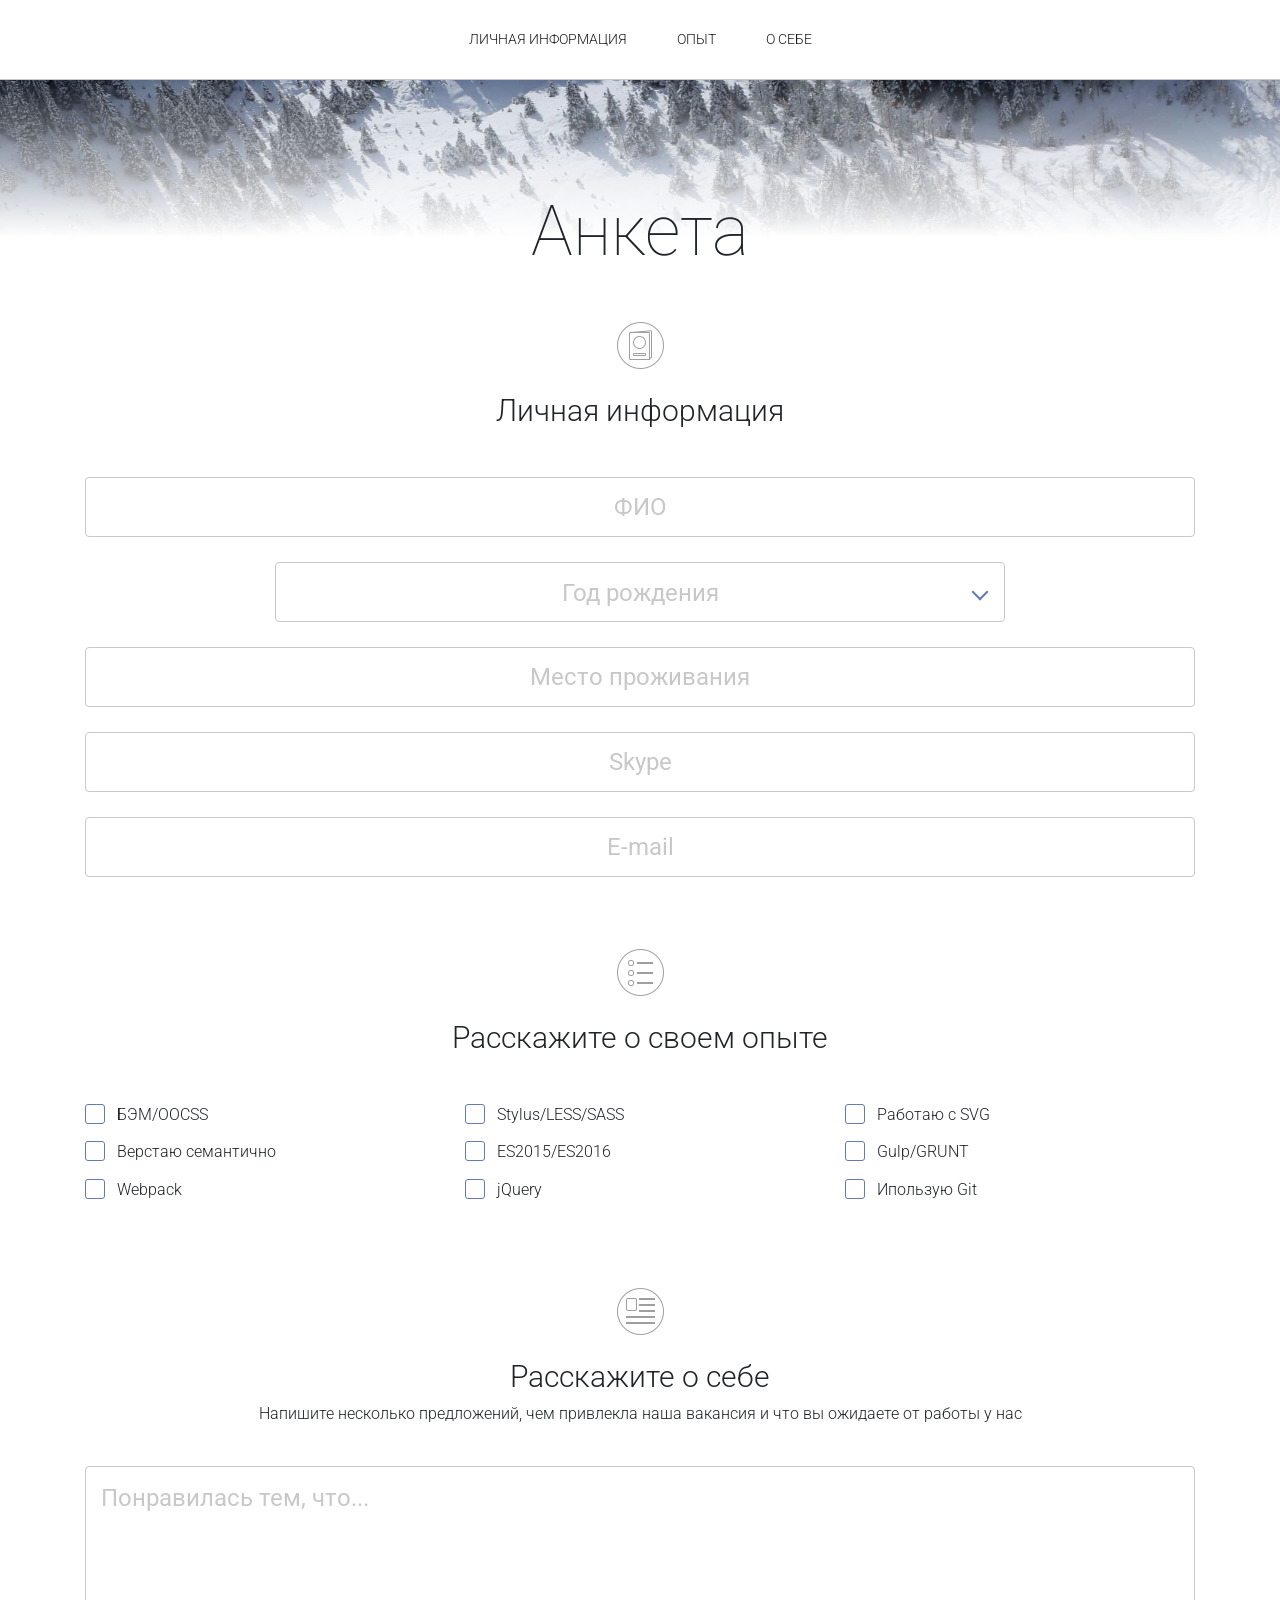
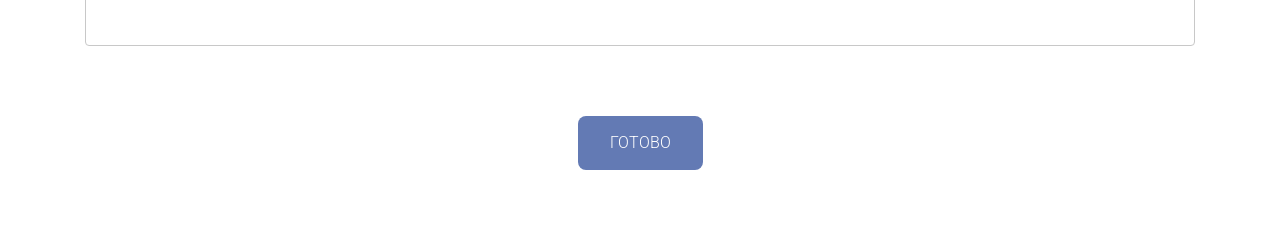
<file: public/index.html>
<!DOCTYPE html>
<html>
  <head>
<meta http-equiv="Content-Type" content="text/html; charset=utf-8">
<meta name="viewport" content="width=device-width, initial-scale=1.0">
<!--link(rel="icon" type="image/png" href=require("../../images/favicon.png"))-->
<link href="https://fonts.googleapis.com/css?family=Roboto:100,200,300,400,500,700,900" rel="stylesheet">
<script src="https://code.jquery.com/jquery-3.3.1.slim.min.js" integrity="sha384-q8i/X+965DzO0rT7abK41JStQIAqVgRVzpbzo5smXKp4YfRvH+8abtTE1Pi6jizo" crossorigin="anonymous"></script>
<script src="https://cdnjs.cloudflare.com/ajax/libs/popper.js/1.14.3/umd/popper.min.js" integrity="sha384-ZMP7rVo3mIykV+2+9J3UJ46jBk0WLaUAdn689aCwoqbBJiSnjAK/l8WvCWPIPm49" crossorigin="anonymous"></script>
<script src="https://stackpath.bootstrapcdn.com/bootstrap/4.1.2/js/bootstrap.min.js" integrity="sha384-o+RDsa0aLu++PJvFqy8fFScvbHFLtbvScb8AjopnFD+iEQ7wo/CG0xlczd+2O/em" crossorigin="anonymous"></script>
    <title>Анкета
    </title>
  <link href="./css/index_01.css" rel="stylesheet"></head>
  <body>
<header class="header" id="header">
  <div class="container">
    <nav class="navbar navbar-expand-lg">
      <button class="navbar-toggler" type="button" data-toggle="collapse" data-target="#navbarSupportedContent" aria-controls="navbarSupportedContent" aria-expanded="false" aria-label="Toggle navigation"><span class="navbar-toggler-icon"></span></button>
      <div class="collapse navbar-collapse justify-content-center align-items-center" id="navbarSupportedContent">
        <ul class="navbar-nav main-menu">
          <li class="nav-item"><a class="nav-link" href="#profile">Личная информация</a></li>
          <li class="nav-item"><a class="nav-link" href="#experience">Опыт</a></li>
          <li class="nav-item"><a class="nav-link" href="#about">О себе</a></li>
        </ul>
      </div>
    </nav>
  </div>
</header>
    <main class="main">
      <form method="post" action="index.html"> 
<section class="section section_main">
  <div class="container">
    <h1>Анкета</h1>
  </div>
</section>
<section class="section section_profile" id="profile">
  <div class="container container-small">
    <h2>Личная информация</h2>
    <div class="row justify-content-center">
      <div class="col">
        <input type="text" placeholder="ФИО">
      </div>
    </div>
    <div class="row justify-content-center">
      <div class="col-10 col-sm-8">
        <div class="custom-select">
          <select>
            <option disabled selected hidden>Год рождения</option>
            <option>2010</option>
            <option>2009</option>
            <option>2008</option>
            <option>2007</option>
            <option>2006</option>
            <option>2005</option>
            <option>2004</option>
            <option>2003</option>
            <option>2002</option>
            <option>2001</option>
            <option>2000</option>
            <option>1999</option>
            <option>1998</option>
            <option>1997</option>
            <option>1996</option>
            <option>1995</option>
            <option>1994</option>
            <option>1993</option>
            <option>1992</option>
            <option>1991</option>
            <option>1990</option>
            <option>1989</option>
            <option>1988</option>
            <option>1987</option>
            <option>1986</option>
            <option>1985</option>
            <option>1984</option>
            <option>1983</option>
            <option>1982</option>
            <option>1981</option>
            <option>1980</option>
            <option>1979</option>
            <option>1978</option>
            <option>1977</option>
            <option>1976</option>
            <option>1975</option>
            <option>1974</option>
            <option>1973</option>
            <option>1972</option>
            <option>1971</option>
            <option>1970</option>
            <option>1969</option>
            <option>1968</option>
            <option>1967</option>
            <option>1966</option>
            <option>1965</option>
            <option>1964</option>
            <option>1963</option>
            <option>1962</option>
            <option>1961</option>
          </select>
        </div>
      </div>
    </div>
    <div class="row justify-content-center">
      <div class="col">
        <input type="text" placeholder="Место проживания">
      </div>
    </div>
    <div class="row justify-content-center">
      <div class="col">
        <input type="text" placeholder="Skype">
      </div>
    </div>
    <div class="row justify-content-center">
      <div class="col">
        <input type="email" placeholder="E-mail">
      </div>
    </div>
  </div>
</section>
<section class="section section_experience" id="experience">
  <div class="container container-middle">
    <h2>Расскажите о своем опыте</h2>
    <div class="row justify-content-center justify-content-sm-start">
      <div class="col-8 col-sm-5 col-md-4">
        <div class="form-group">
          <input type="checkbox" name="experience" id="experience_0">
          <label for="experience_0">БЭМ/OOCSS</label>
        </div>
      </div>
      <div class="col-8 col-sm-5 col-md-4">
        <div class="form-group">
          <input type="checkbox" name="experience" id="experience_1">
          <label for="experience_1">Stylus/LESS/SASS</label>
        </div>
      </div>
      <div class="col-8 col-sm-5 col-md-4">
        <div class="form-group">
          <input type="checkbox" name="experience" id="experience_2">
          <label for="experience_2">Работаю с SVG</label>
        </div>
      </div>
      <div class="col-8 col-sm-5 col-md-4">
        <div class="form-group">
          <input type="checkbox" name="experience" id="experience_3">
          <label for="experience_3">Верстаю семантично</label>
        </div>
      </div>
      <div class="col-8 col-sm-5 col-md-4">
        <div class="form-group">
          <input type="checkbox" name="experience" id="experience_4">
          <label for="experience_4">ES2015/ES2016</label>
        </div>
      </div>
      <div class="col-8 col-sm-5 col-md-4">
        <div class="form-group">
          <input type="checkbox" name="experience" id="experience_5">
          <label for="experience_5">Gulp/GRUNT</label>
        </div>
      </div>
      <div class="col-8 col-sm-5 col-md-4">
        <div class="form-group">
          <input type="checkbox" name="experience" id="experience_6">
          <label for="experience_6">Webpack</label>
        </div>
      </div>
      <div class="col-8 col-sm-5 col-md-4">
        <div class="form-group">
          <input type="checkbox" name="experience" id="experience_7">
          <label for="experience_7">jQuery</label>
        </div>
      </div>
      <div class="col-8 col-sm-5 col-md-4">
        <div class="form-group">
          <input type="checkbox" name="experience" id="experience_8">
          <label for="experience_8">Ипользую Git</label>
        </div>
      </div>
    </div>
  </div>
</section>
<section class="section section_about" id="about">
  <div class="container container-small">
    <h2>Расскажите о себе</h2>
    <p class="text-center">Напишите несколько предложений, чем привлекла наша вакансия и что вы ожидаете от работы у нас</p>
    <div class="form-group">
      <textarea placeholder="Понравилась тем, что..."></textarea>
    </div>
    <button class="btn btn-primary">Готово</button>
  </div>
</section>
      </form>
    </main>
  <script type="text/javascript" src="js/common_01.js"></script><script type="text/javascript" src="js/index_01.js"></script></body>
</html>
</file>
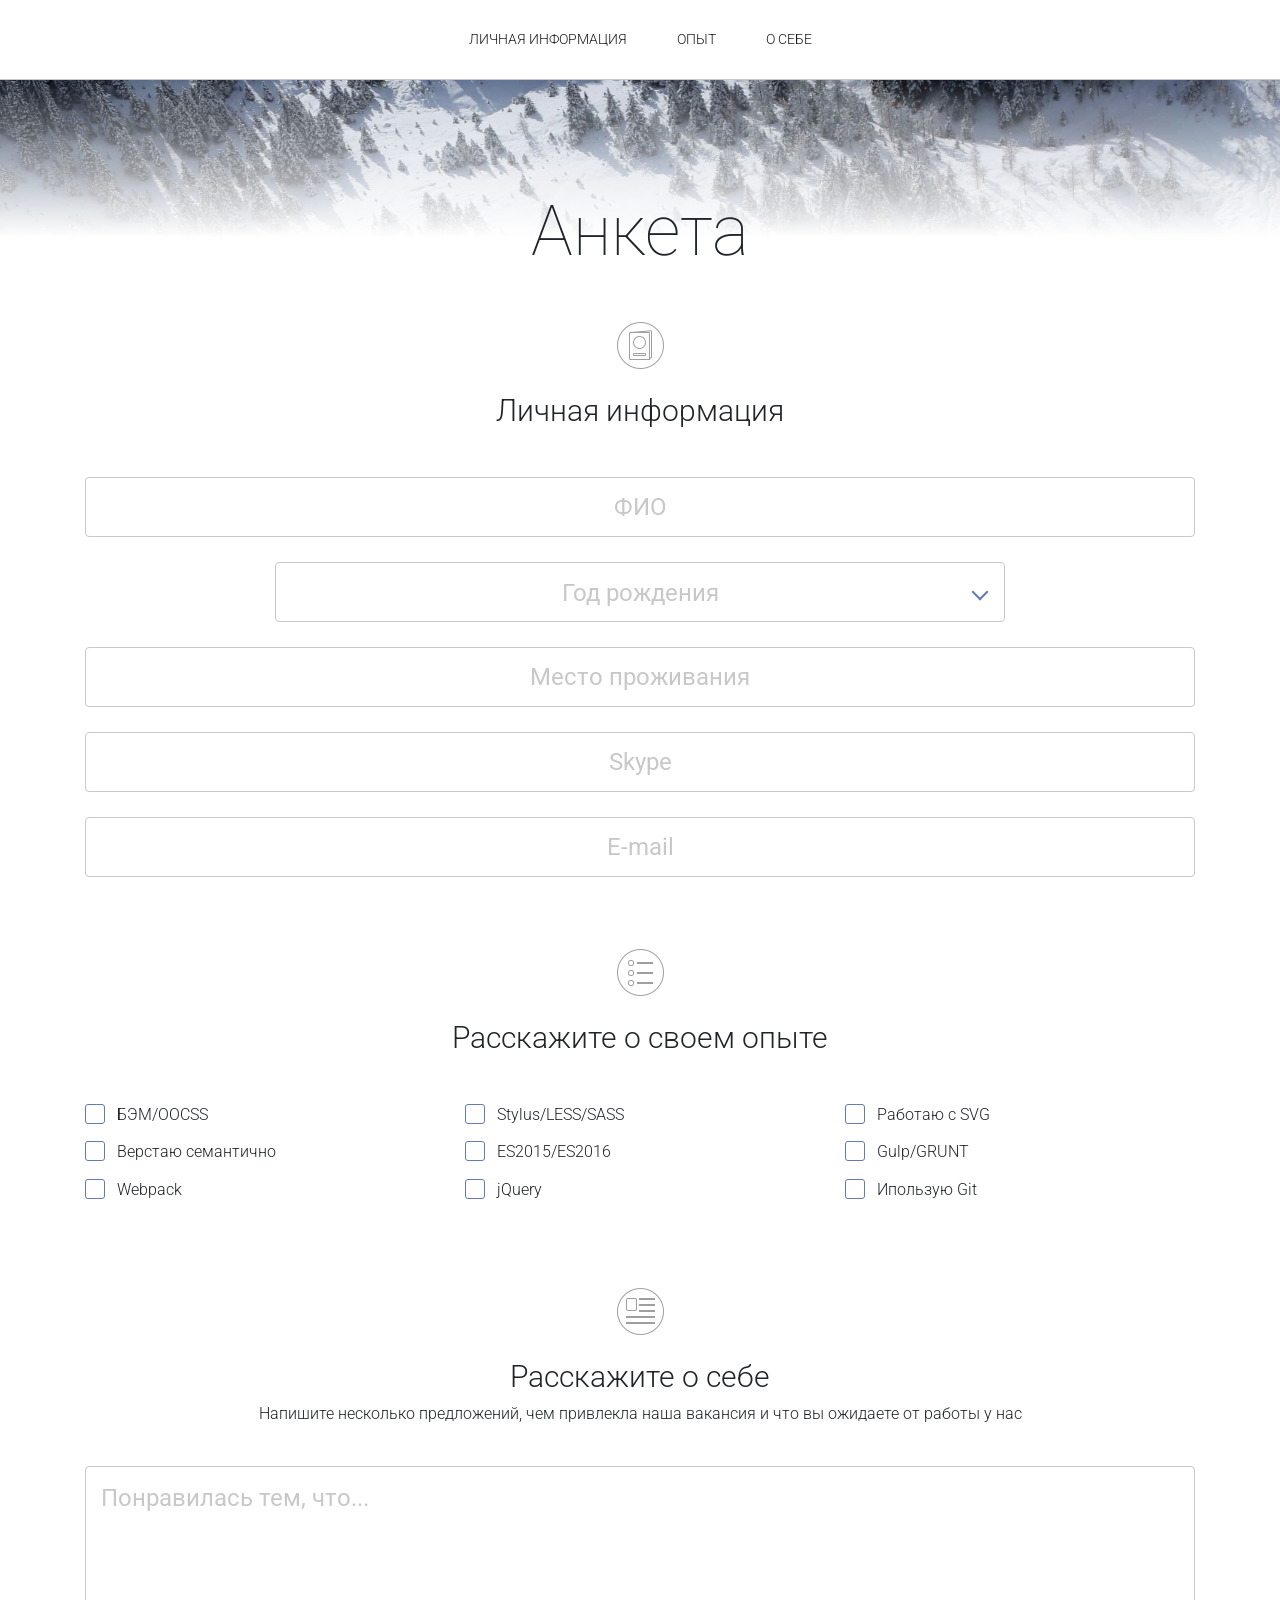
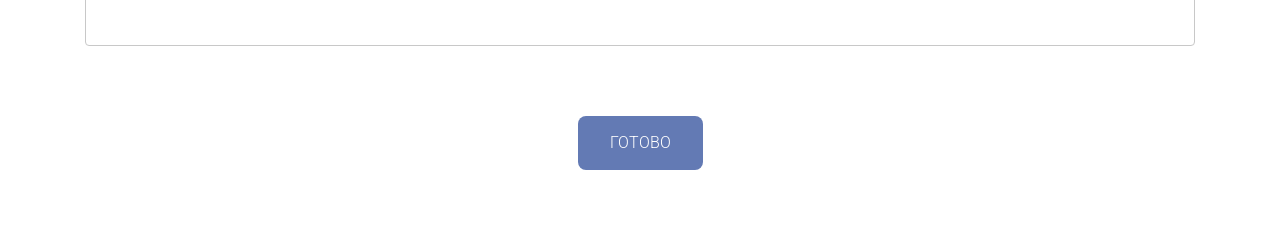
<file: public/about.html>
<!DOCTYPE html>
<html>
  <head>
<meta http-equiv="Content-Type" content="text/html; charset=utf-8">
<meta name="viewport" content="width=device-width, initial-scale=1.0">
<!--link(rel="icon" type="image/png" href=require("../../images/favicon.png"))-->
<link href="https://fonts.googleapis.com/css?family=Roboto:100,200,300,400,500,700,900" rel="stylesheet">
<script src="https://code.jquery.com/jquery-3.3.1.slim.min.js" integrity="sha384-q8i/X+965DzO0rT7abK41JStQIAqVgRVzpbzo5smXKp4YfRvH+8abtTE1Pi6jizo" crossorigin="anonymous"></script>
<script src="https://cdnjs.cloudflare.com/ajax/libs/popper.js/1.14.3/umd/popper.min.js" integrity="sha384-ZMP7rVo3mIykV+2+9J3UJ46jBk0WLaUAdn689aCwoqbBJiSnjAK/l8WvCWPIPm49" crossorigin="anonymous"></script>
<script src="https://stackpath.bootstrapcdn.com/bootstrap/4.1.2/js/bootstrap.min.js" integrity="sha384-o+RDsa0aLu++PJvFqy8fFScvbHFLtbvScb8AjopnFD+iEQ7wo/CG0xlczd+2O/em" crossorigin="anonymous"></script>
    <title>О себе
    </title>
  <link href="./css/index_01.css" rel="stylesheet"></head>
  <body>
<header class="header" id="header">
  <div class="container">
    <nav class="navbar navbar-expand-lg">
      <button class="navbar-toggler" type="button" data-toggle="collapse" data-target="#navbarSupportedContent" aria-controls="navbarSupportedContent" aria-expanded="false" aria-label="Toggle navigation"><span class="navbar-toggler-icon"></span></button>
      <div class="collapse navbar-collapse justify-content-center align-items-center" id="navbarSupportedContent">
        <ul class="navbar-nav main-menu">
          <li class="nav-item"><a class="nav-link" href="#profile">Личная информация</a></li>
          <li class="nav-item"><a class="nav-link" href="#experience">Опыт</a></li>
          <li class="nav-item"><a class="nav-link" href="#about">О себе</a></li>
        </ul>
      </div>
    </nav>
  </div>
</header>
    <main class="main">
      <form method="post" action="index.html"> 
<section class="section section_main">
  <div class="container">
    <h1>Анкета</h1>
  </div>
</section>
<section class="section section_profile" id="profile">
  <div class="container container-small">
    <h2>Личная информация</h2>
    <div class="row justify-content-center">
      <div class="col">
        <input type="text" placeholder="ФИО">
      </div>
    </div>
    <div class="row justify-content-center">
      <div class="col-10 col-sm-8">
        <div class="custom-select">
          <select>
            <option disabled selected hidden>Год рождения</option>
            <option>2010</option>
            <option>2009</option>
            <option>2008</option>
            <option>2007</option>
            <option>2006</option>
            <option>2005</option>
            <option>2004</option>
            <option>2003</option>
            <option>2002</option>
            <option>2001</option>
            <option>2000</option>
            <option>1999</option>
            <option>1998</option>
            <option>1997</option>
            <option>1996</option>
            <option>1995</option>
            <option>1994</option>
            <option>1993</option>
            <option>1992</option>
            <option>1991</option>
            <option>1990</option>
            <option>1989</option>
            <option>1988</option>
            <option>1987</option>
            <option>1986</option>
            <option>1985</option>
            <option>1984</option>
            <option>1983</option>
            <option>1982</option>
            <option>1981</option>
            <option>1980</option>
            <option>1979</option>
            <option>1978</option>
            <option>1977</option>
            <option>1976</option>
            <option>1975</option>
            <option>1974</option>
            <option>1973</option>
            <option>1972</option>
            <option>1971</option>
            <option>1970</option>
            <option>1969</option>
            <option>1968</option>
            <option>1967</option>
            <option>1966</option>
            <option>1965</option>
            <option>1964</option>
            <option>1963</option>
            <option>1962</option>
            <option>1961</option>
          </select>
        </div>
      </div>
    </div>
    <div class="row justify-content-center">
      <div class="col">
        <input type="text" placeholder="Место проживания">
      </div>
    </div>
    <div class="row justify-content-center">
      <div class="col">
        <input type="text" placeholder="Skype">
      </div>
    </div>
    <div class="row justify-content-center">
      <div class="col">
        <input type="email" placeholder="E-mail">
      </div>
    </div>
  </div>
</section>
<section class="section section_experience" id="experience">
  <div class="container container-middle">
    <h2>Расскажите о своем опыте</h2>
    <div class="row justify-content-center justify-content-sm-start">
      <div class="col-8 col-sm-5 col-md-4">
        <div class="form-group">
          <input type="checkbox" name="experience" id="experience_0">
          <label for="experience_0">БЭМ/OOCSS</label>
        </div>
      </div>
      <div class="col-8 col-sm-5 col-md-4">
        <div class="form-group">
          <input type="checkbox" name="experience" id="experience_1">
          <label for="experience_1">Stylus/LESS/SASS</label>
        </div>
      </div>
      <div class="col-8 col-sm-5 col-md-4">
        <div class="form-group">
          <input type="checkbox" name="experience" id="experience_2">
          <label for="experience_2">Работаю с SVG</label>
        </div>
      </div>
      <div class="col-8 col-sm-5 col-md-4">
        <div class="form-group">
          <input type="checkbox" name="experience" id="experience_3">
          <label for="experience_3">Верстаю семантично</label>
        </div>
      </div>
      <div class="col-8 col-sm-5 col-md-4">
        <div class="form-group">
          <input type="checkbox" name="experience" id="experience_4">
          <label for="experience_4">ES2015/ES2016</label>
        </div>
      </div>
      <div class="col-8 col-sm-5 col-md-4">
        <div class="form-group">
          <input type="checkbox" name="experience" id="experience_5">
          <label for="experience_5">Gulp/GRUNT</label>
        </div>
      </div>
      <div class="col-8 col-sm-5 col-md-4">
        <div class="form-group">
          <input type="checkbox" name="experience" id="experience_6">
          <label for="experience_6">Webpack</label>
        </div>
      </div>
      <div class="col-8 col-sm-5 col-md-4">
        <div class="form-group">
          <input type="checkbox" name="experience" id="experience_7">
          <label for="experience_7">jQuery</label>
        </div>
      </div>
      <div class="col-8 col-sm-5 col-md-4">
        <div class="form-group">
          <input type="checkbox" name="experience" id="experience_8">
          <label for="experience_8">Ипользую Git</label>
        </div>
      </div>
    </div>
  </div>
</section>
<section class="section section_about" id="about">
  <div class="container container-small">
    <h2>Расскажите о себе</h2>
    <p class="text-center">Напишите несколько предложений, чем привлекла наша вакансия и что вы ожидаете от работы у нас</p>
    <div class="form-group">
      <textarea placeholder="Понравилась тем, что..."></textarea>
    </div>
    <button class="btn btn-primary">Готово</button>
  </div>
</section>
      </form>
    </main>
  <script type="text/javascript" src="js/common_01.js"></script><script type="text/javascript" src="js/index_01.js"></script></body>
</html>
</file>
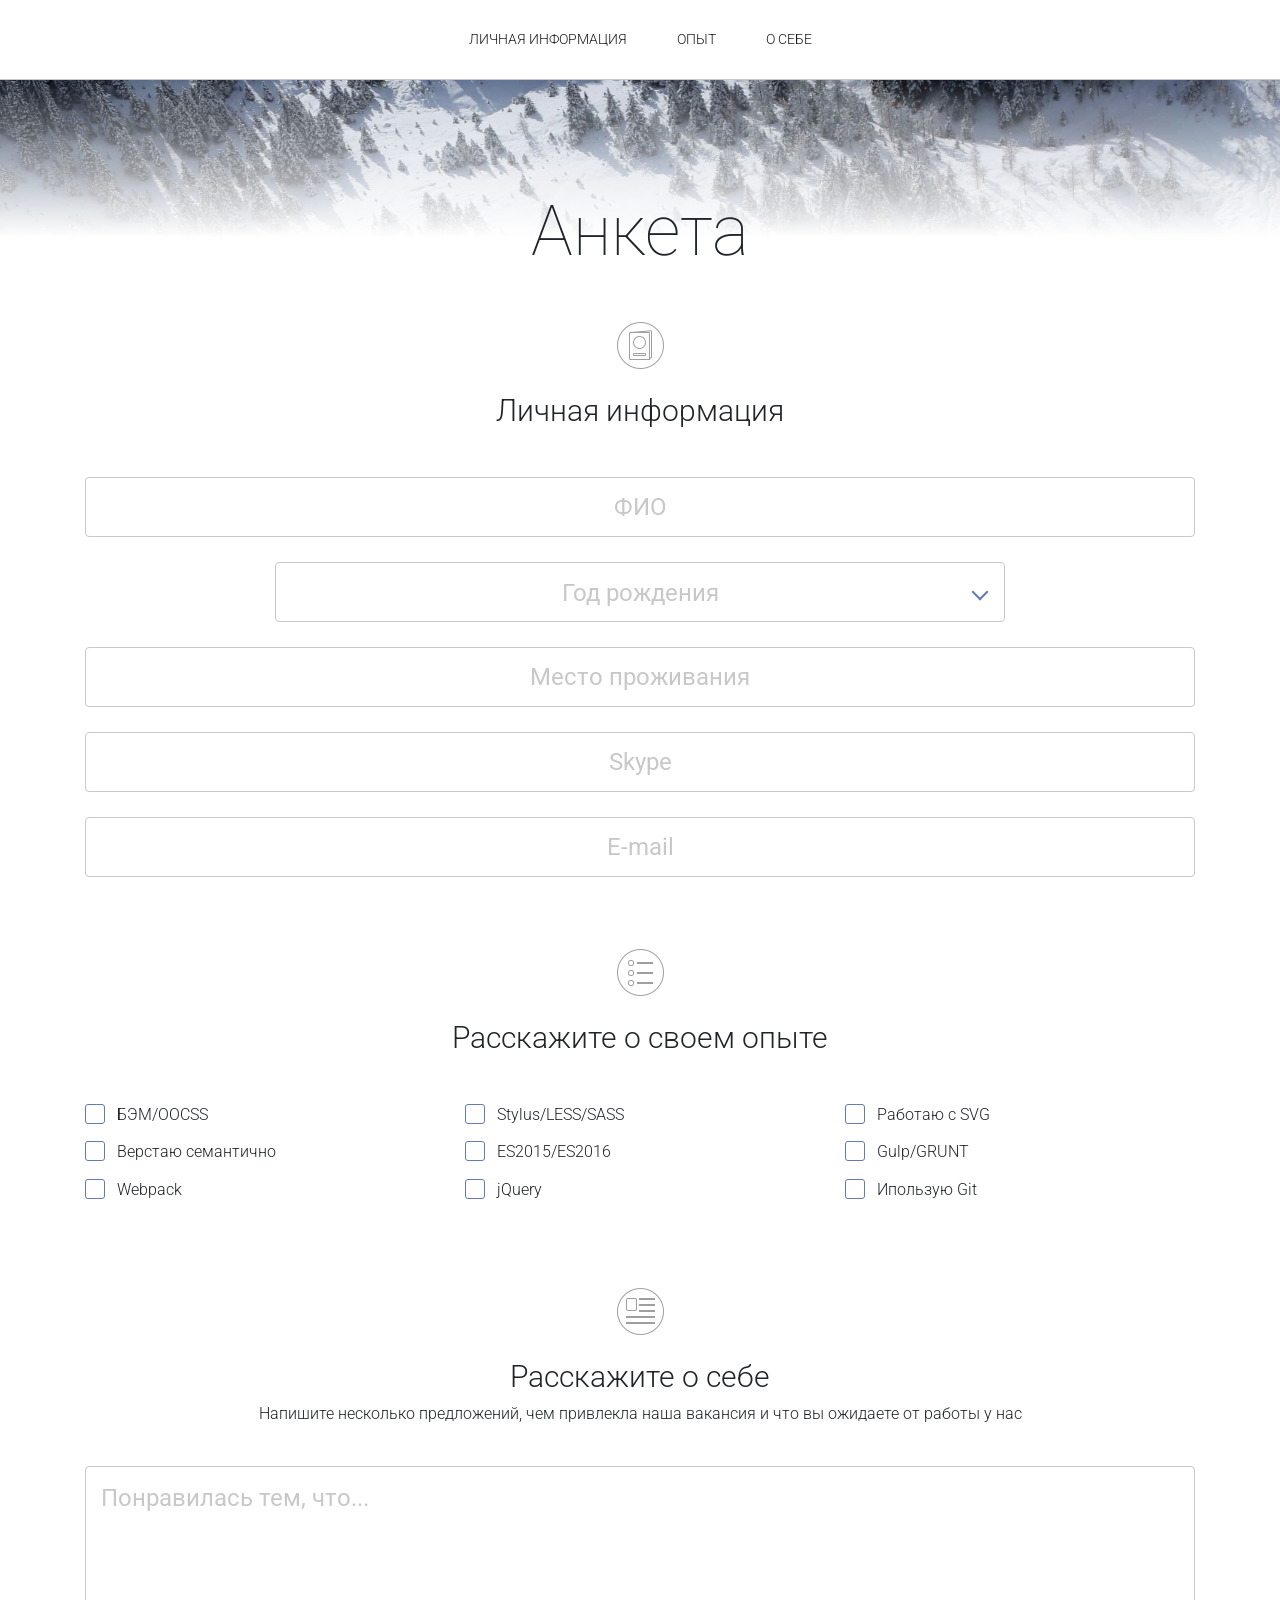
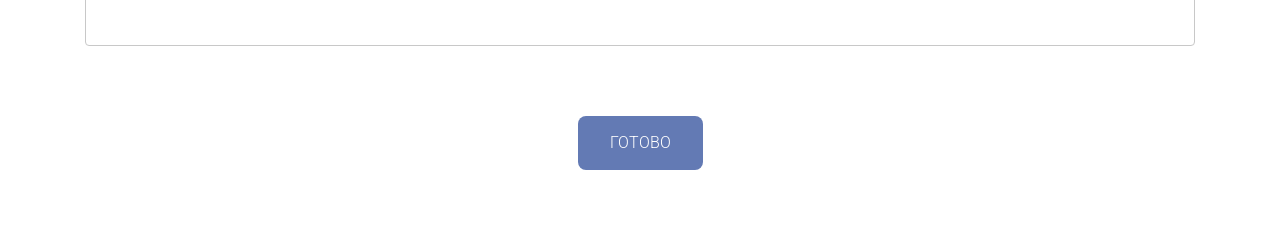
<file: public/experience.html>
<!DOCTYPE html>
<html>
  <head>
<meta http-equiv="Content-Type" content="text/html; charset=utf-8">
<meta name="viewport" content="width=device-width, initial-scale=1.0">
<!--link(rel="icon" type="image/png" href=require("../../images/favicon.png"))-->
<link href="https://fonts.googleapis.com/css?family=Roboto:100,200,300,400,500,700,900" rel="stylesheet">
<script src="https://code.jquery.com/jquery-3.3.1.slim.min.js" integrity="sha384-q8i/X+965DzO0rT7abK41JStQIAqVgRVzpbzo5smXKp4YfRvH+8abtTE1Pi6jizo" crossorigin="anonymous"></script>
<script src="https://cdnjs.cloudflare.com/ajax/libs/popper.js/1.14.3/umd/popper.min.js" integrity="sha384-ZMP7rVo3mIykV+2+9J3UJ46jBk0WLaUAdn689aCwoqbBJiSnjAK/l8WvCWPIPm49" crossorigin="anonymous"></script>
<script src="https://stackpath.bootstrapcdn.com/bootstrap/4.1.2/js/bootstrap.min.js" integrity="sha384-o+RDsa0aLu++PJvFqy8fFScvbHFLtbvScb8AjopnFD+iEQ7wo/CG0xlczd+2O/em" crossorigin="anonymous"></script>
    <title>Опыт
    </title>
  <link href="./css/index_01.css" rel="stylesheet"></head>
  <body>
<header class="header" id="header">
  <div class="container">
    <nav class="navbar navbar-expand-lg">
      <button class="navbar-toggler" type="button" data-toggle="collapse" data-target="#navbarSupportedContent" aria-controls="navbarSupportedContent" aria-expanded="false" aria-label="Toggle navigation"><span class="navbar-toggler-icon"></span></button>
      <div class="collapse navbar-collapse justify-content-center align-items-center" id="navbarSupportedContent">
        <ul class="navbar-nav main-menu">
          <li class="nav-item"><a class="nav-link" href="#profile">Личная информация</a></li>
          <li class="nav-item"><a class="nav-link" href="#experience">Опыт</a></li>
          <li class="nav-item"><a class="nav-link" href="#about">О себе</a></li>
        </ul>
      </div>
    </nav>
  </div>
</header>
    <main class="main">
      <form method="post" action="index.html"> 
<section class="section section_main">
  <div class="container">
    <h1>Анкета</h1>
  </div>
</section>
<section class="section section_profile" id="profile">
  <div class="container container-small">
    <h2>Личная информация</h2>
    <div class="row justify-content-center">
      <div class="col">
        <input type="text" placeholder="ФИО">
      </div>
    </div>
    <div class="row justify-content-center">
      <div class="col-10 col-sm-8">
        <div class="custom-select">
          <select>
            <option disabled selected hidden>Год рождения</option>
            <option>2010</option>
            <option>2009</option>
            <option>2008</option>
            <option>2007</option>
            <option>2006</option>
            <option>2005</option>
            <option>2004</option>
            <option>2003</option>
            <option>2002</option>
            <option>2001</option>
            <option>2000</option>
            <option>1999</option>
            <option>1998</option>
            <option>1997</option>
            <option>1996</option>
            <option>1995</option>
            <option>1994</option>
            <option>1993</option>
            <option>1992</option>
            <option>1991</option>
            <option>1990</option>
            <option>1989</option>
            <option>1988</option>
            <option>1987</option>
            <option>1986</option>
            <option>1985</option>
            <option>1984</option>
            <option>1983</option>
            <option>1982</option>
            <option>1981</option>
            <option>1980</option>
            <option>1979</option>
            <option>1978</option>
            <option>1977</option>
            <option>1976</option>
            <option>1975</option>
            <option>1974</option>
            <option>1973</option>
            <option>1972</option>
            <option>1971</option>
            <option>1970</option>
            <option>1969</option>
            <option>1968</option>
            <option>1967</option>
            <option>1966</option>
            <option>1965</option>
            <option>1964</option>
            <option>1963</option>
            <option>1962</option>
            <option>1961</option>
          </select>
        </div>
      </div>
    </div>
    <div class="row justify-content-center">
      <div class="col">
        <input type="text" placeholder="Место проживания">
      </div>
    </div>
    <div class="row justify-content-center">
      <div class="col">
        <input type="text" placeholder="Skype">
      </div>
    </div>
    <div class="row justify-content-center">
      <div class="col">
        <input type="email" placeholder="E-mail">
      </div>
    </div>
  </div>
</section>
<section class="section section_experience" id="experience">
  <div class="container container-middle">
    <h2>Расскажите о своем опыте</h2>
    <div class="row justify-content-center justify-content-sm-start">
      <div class="col-8 col-sm-5 col-md-4">
        <div class="form-group">
          <input type="checkbox" name="experience" id="experience_0">
          <label for="experience_0">БЭМ/OOCSS</label>
        </div>
      </div>
      <div class="col-8 col-sm-5 col-md-4">
        <div class="form-group">
          <input type="checkbox" name="experience" id="experience_1">
          <label for="experience_1">Stylus/LESS/SASS</label>
        </div>
      </div>
      <div class="col-8 col-sm-5 col-md-4">
        <div class="form-group">
          <input type="checkbox" name="experience" id="experience_2">
          <label for="experience_2">Работаю с SVG</label>
        </div>
      </div>
      <div class="col-8 col-sm-5 col-md-4">
        <div class="form-group">
          <input type="checkbox" name="experience" id="experience_3">
          <label for="experience_3">Верстаю семантично</label>
        </div>
      </div>
      <div class="col-8 col-sm-5 col-md-4">
        <div class="form-group">
          <input type="checkbox" name="experience" id="experience_4">
          <label for="experience_4">ES2015/ES2016</label>
        </div>
      </div>
      <div class="col-8 col-sm-5 col-md-4">
        <div class="form-group">
          <input type="checkbox" name="experience" id="experience_5">
          <label for="experience_5">Gulp/GRUNT</label>
        </div>
      </div>
      <div class="col-8 col-sm-5 col-md-4">
        <div class="form-group">
          <input type="checkbox" name="experience" id="experience_6">
          <label for="experience_6">Webpack</label>
        </div>
      </div>
      <div class="col-8 col-sm-5 col-md-4">
        <div class="form-group">
          <input type="checkbox" name="experience" id="experience_7">
          <label for="experience_7">jQuery</label>
        </div>
      </div>
      <div class="col-8 col-sm-5 col-md-4">
        <div class="form-group">
          <input type="checkbox" name="experience" id="experience_8">
          <label for="experience_8">Ипользую Git</label>
        </div>
      </div>
    </div>
  </div>
</section>
<section class="section section_about" id="about">
  <div class="container container-small">
    <h2>Расскажите о себе</h2>
    <p class="text-center">Напишите несколько предложений, чем привлекла наша вакансия и что вы ожидаете от работы у нас</p>
    <div class="form-group">
      <textarea placeholder="Понравилась тем, что..."></textarea>
    </div>
    <button class="btn btn-primary">Готово</button>
  </div>
</section>
      </form>
    </main>
  <script type="text/javascript" src="js/common_01.js"></script><script type="text/javascript" src="js/index_01.js"></script></body>
</html>
</file>
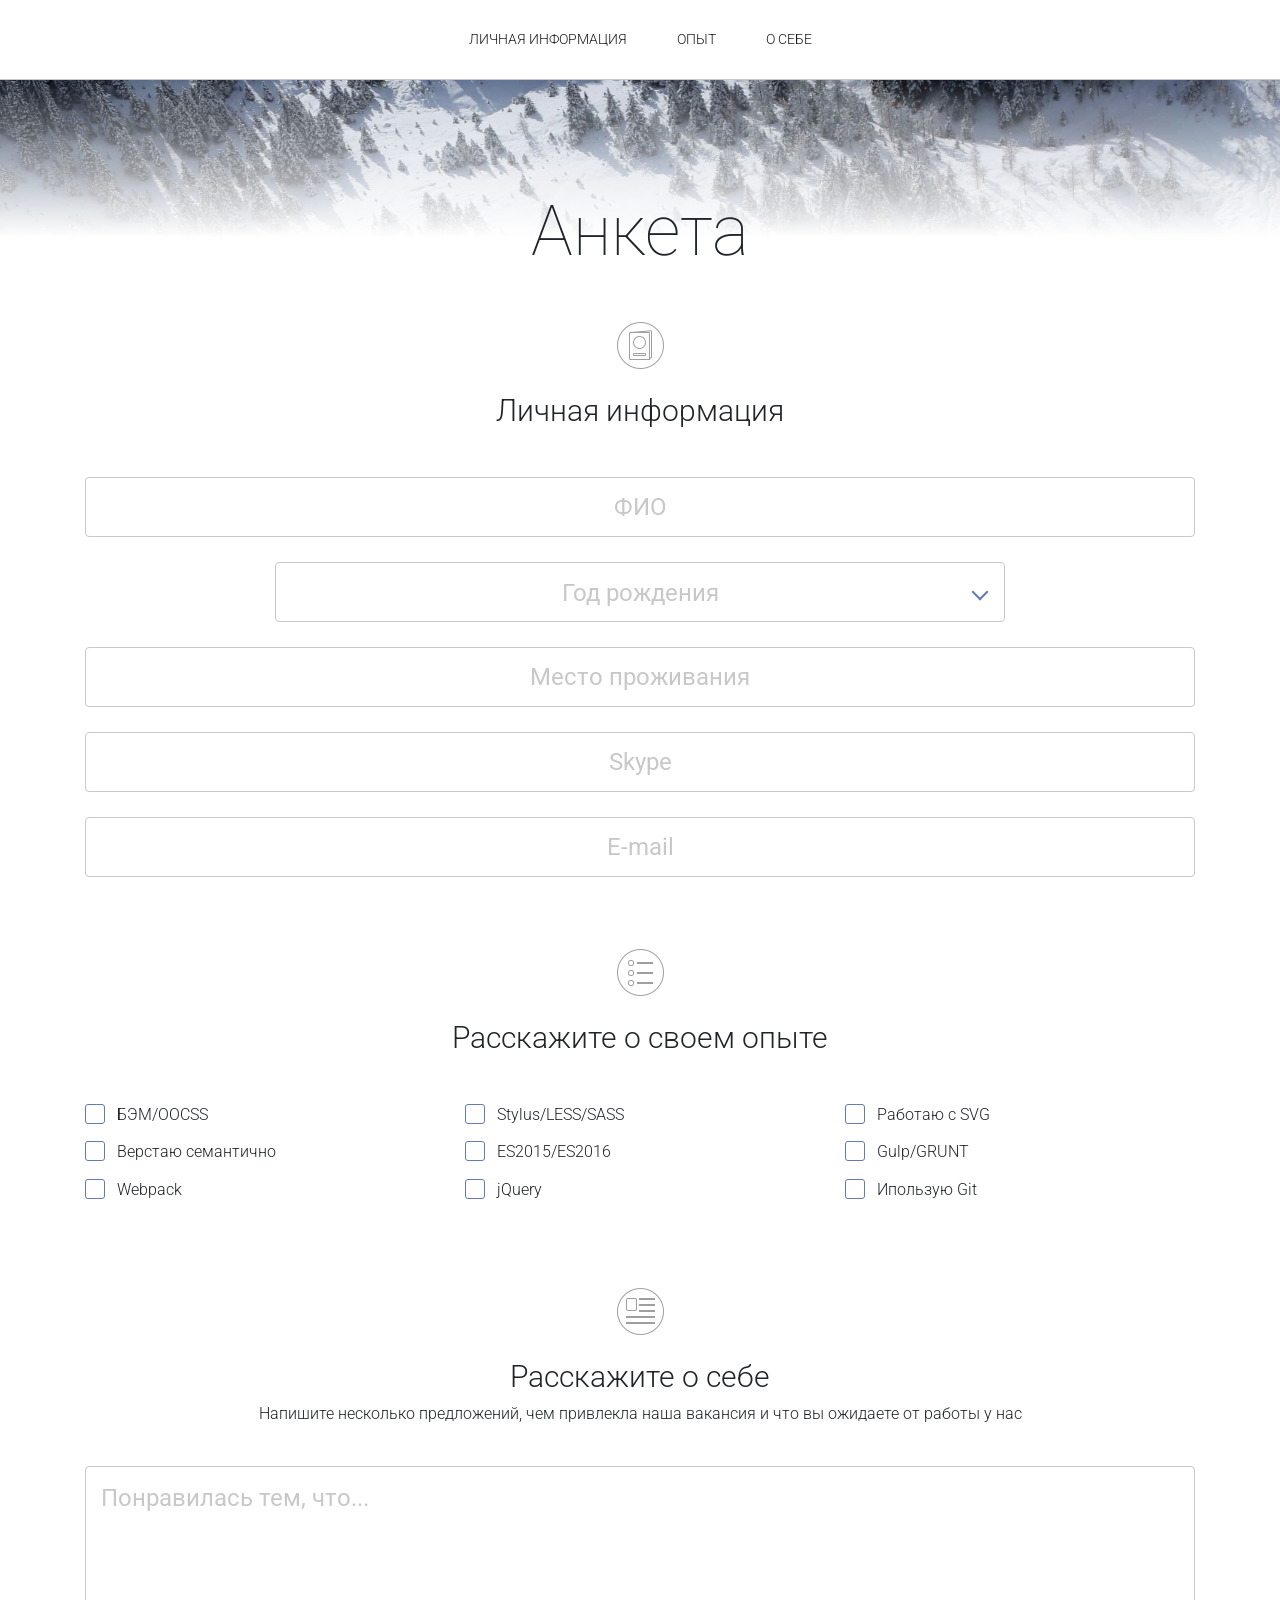
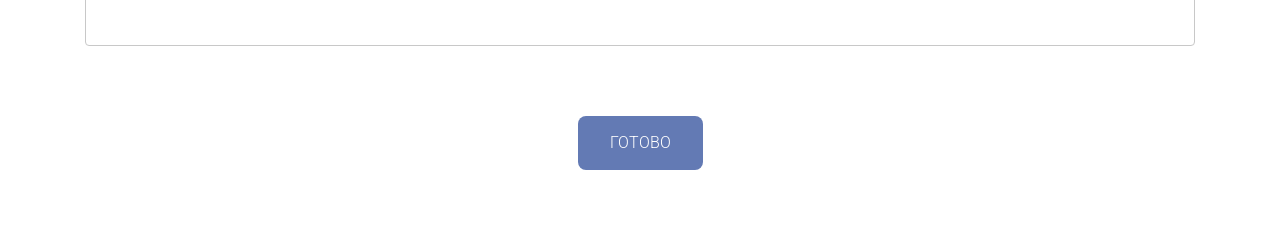
<file: public/profile.html>
<!DOCTYPE html>
<html>
  <head>
<meta http-equiv="Content-Type" content="text/html; charset=utf-8">
<meta name="viewport" content="width=device-width, initial-scale=1.0">
<!--link(rel="icon" type="image/png" href=require("../../images/favicon.png"))-->
<link href="https://fonts.googleapis.com/css?family=Roboto:100,200,300,400,500,700,900" rel="stylesheet">
<script src="https://code.jquery.com/jquery-3.3.1.slim.min.js" integrity="sha384-q8i/X+965DzO0rT7abK41JStQIAqVgRVzpbzo5smXKp4YfRvH+8abtTE1Pi6jizo" crossorigin="anonymous"></script>
<script src="https://cdnjs.cloudflare.com/ajax/libs/popper.js/1.14.3/umd/popper.min.js" integrity="sha384-ZMP7rVo3mIykV+2+9J3UJ46jBk0WLaUAdn689aCwoqbBJiSnjAK/l8WvCWPIPm49" crossorigin="anonymous"></script>
<script src="https://stackpath.bootstrapcdn.com/bootstrap/4.1.2/js/bootstrap.min.js" integrity="sha384-o+RDsa0aLu++PJvFqy8fFScvbHFLtbvScb8AjopnFD+iEQ7wo/CG0xlczd+2O/em" crossorigin="anonymous"></script>
    <title>Личная информация
    </title>
  <link href="./css/index_01.css" rel="stylesheet"></head>
  <body>
<header class="header" id="header">
  <div class="container">
    <nav class="navbar navbar-expand-lg">
      <button class="navbar-toggler" type="button" data-toggle="collapse" data-target="#navbarSupportedContent" aria-controls="navbarSupportedContent" aria-expanded="false" aria-label="Toggle navigation"><span class="navbar-toggler-icon"></span></button>
      <div class="collapse navbar-collapse justify-content-center align-items-center" id="navbarSupportedContent">
        <ul class="navbar-nav main-menu">
          <li class="nav-item"><a class="nav-link" href="#profile">Личная информация</a></li>
          <li class="nav-item"><a class="nav-link" href="#experience">Опыт</a></li>
          <li class="nav-item"><a class="nav-link" href="#about">О себе</a></li>
        </ul>
      </div>
    </nav>
  </div>
</header>
    <main class="main">
      <form method="post" action="index.html"> 
<section class="section section_main">
  <div class="container">
    <h1>Анкета</h1>
  </div>
</section>
<section class="section section_profile" id="profile">
  <div class="container container-small">
    <h2>Личная информация</h2>
    <div class="row justify-content-center">
      <div class="col">
        <input type="text" placeholder="ФИО">
      </div>
    </div>
    <div class="row justify-content-center">
      <div class="col-10 col-sm-8">
        <div class="custom-select">
          <select>
            <option disabled selected hidden>Год рождения</option>
            <option>2010</option>
            <option>2009</option>
            <option>2008</option>
            <option>2007</option>
            <option>2006</option>
            <option>2005</option>
            <option>2004</option>
            <option>2003</option>
            <option>2002</option>
            <option>2001</option>
            <option>2000</option>
            <option>1999</option>
            <option>1998</option>
            <option>1997</option>
            <option>1996</option>
            <option>1995</option>
            <option>1994</option>
            <option>1993</option>
            <option>1992</option>
            <option>1991</option>
            <option>1990</option>
            <option>1989</option>
            <option>1988</option>
            <option>1987</option>
            <option>1986</option>
            <option>1985</option>
            <option>1984</option>
            <option>1983</option>
            <option>1982</option>
            <option>1981</option>
            <option>1980</option>
            <option>1979</option>
            <option>1978</option>
            <option>1977</option>
            <option>1976</option>
            <option>1975</option>
            <option>1974</option>
            <option>1973</option>
            <option>1972</option>
            <option>1971</option>
            <option>1970</option>
            <option>1969</option>
            <option>1968</option>
            <option>1967</option>
            <option>1966</option>
            <option>1965</option>
            <option>1964</option>
            <option>1963</option>
            <option>1962</option>
            <option>1961</option>
          </select>
        </div>
      </div>
    </div>
    <div class="row justify-content-center">
      <div class="col">
        <input type="text" placeholder="Место проживания">
      </div>
    </div>
    <div class="row justify-content-center">
      <div class="col">
        <input type="text" placeholder="Skype">
      </div>
    </div>
    <div class="row justify-content-center">
      <div class="col">
        <input type="email" placeholder="E-mail">
      </div>
    </div>
  </div>
</section>
<section class="section section_experience" id="experience">
  <div class="container container-middle">
    <h2>Расскажите о своем опыте</h2>
    <div class="row justify-content-center justify-content-sm-start">
      <div class="col-8 col-sm-5 col-md-4">
        <div class="form-group">
          <input type="checkbox" name="experience" id="experience_0">
          <label for="experience_0">БЭМ/OOCSS</label>
        </div>
      </div>
      <div class="col-8 col-sm-5 col-md-4">
        <div class="form-group">
          <input type="checkbox" name="experience" id="experience_1">
          <label for="experience_1">Stylus/LESS/SASS</label>
        </div>
      </div>
      <div class="col-8 col-sm-5 col-md-4">
        <div class="form-group">
          <input type="checkbox" name="experience" id="experience_2">
          <label for="experience_2">Работаю с SVG</label>
        </div>
      </div>
      <div class="col-8 col-sm-5 col-md-4">
        <div class="form-group">
          <input type="checkbox" name="experience" id="experience_3">
          <label for="experience_3">Верстаю семантично</label>
        </div>
      </div>
      <div class="col-8 col-sm-5 col-md-4">
        <div class="form-group">
          <input type="checkbox" name="experience" id="experience_4">
          <label for="experience_4">ES2015/ES2016</label>
        </div>
      </div>
      <div class="col-8 col-sm-5 col-md-4">
        <div class="form-group">
          <input type="checkbox" name="experience" id="experience_5">
          <label for="experience_5">Gulp/GRUNT</label>
        </div>
      </div>
      <div class="col-8 col-sm-5 col-md-4">
        <div class="form-group">
          <input type="checkbox" name="experience" id="experience_6">
          <label for="experience_6">Webpack</label>
        </div>
      </div>
      <div class="col-8 col-sm-5 col-md-4">
        <div class="form-group">
          <input type="checkbox" name="experience" id="experience_7">
          <label for="experience_7">jQuery</label>
        </div>
      </div>
      <div class="col-8 col-sm-5 col-md-4">
        <div class="form-group">
          <input type="checkbox" name="experience" id="experience_8">
          <label for="experience_8">Ипользую Git</label>
        </div>
      </div>
    </div>
  </div>
</section>
<section class="section section_about" id="about">
  <div class="container container-small">
    <h2>Расскажите о себе</h2>
    <p class="text-center">Напишите несколько предложений, чем привлекла наша вакансия и что вы ожидаете от работы у нас</p>
    <div class="form-group">
      <textarea placeholder="Понравилась тем, что..."></textarea>
    </div>
    <button class="btn btn-primary">Готово</button>
  </div>
</section>
      </form>
    </main>
  <script type="text/javascript" src="js/common_01.js"></script><script type="text/javascript" src="js/index_01.js"></script></body>
</html>
</file>
